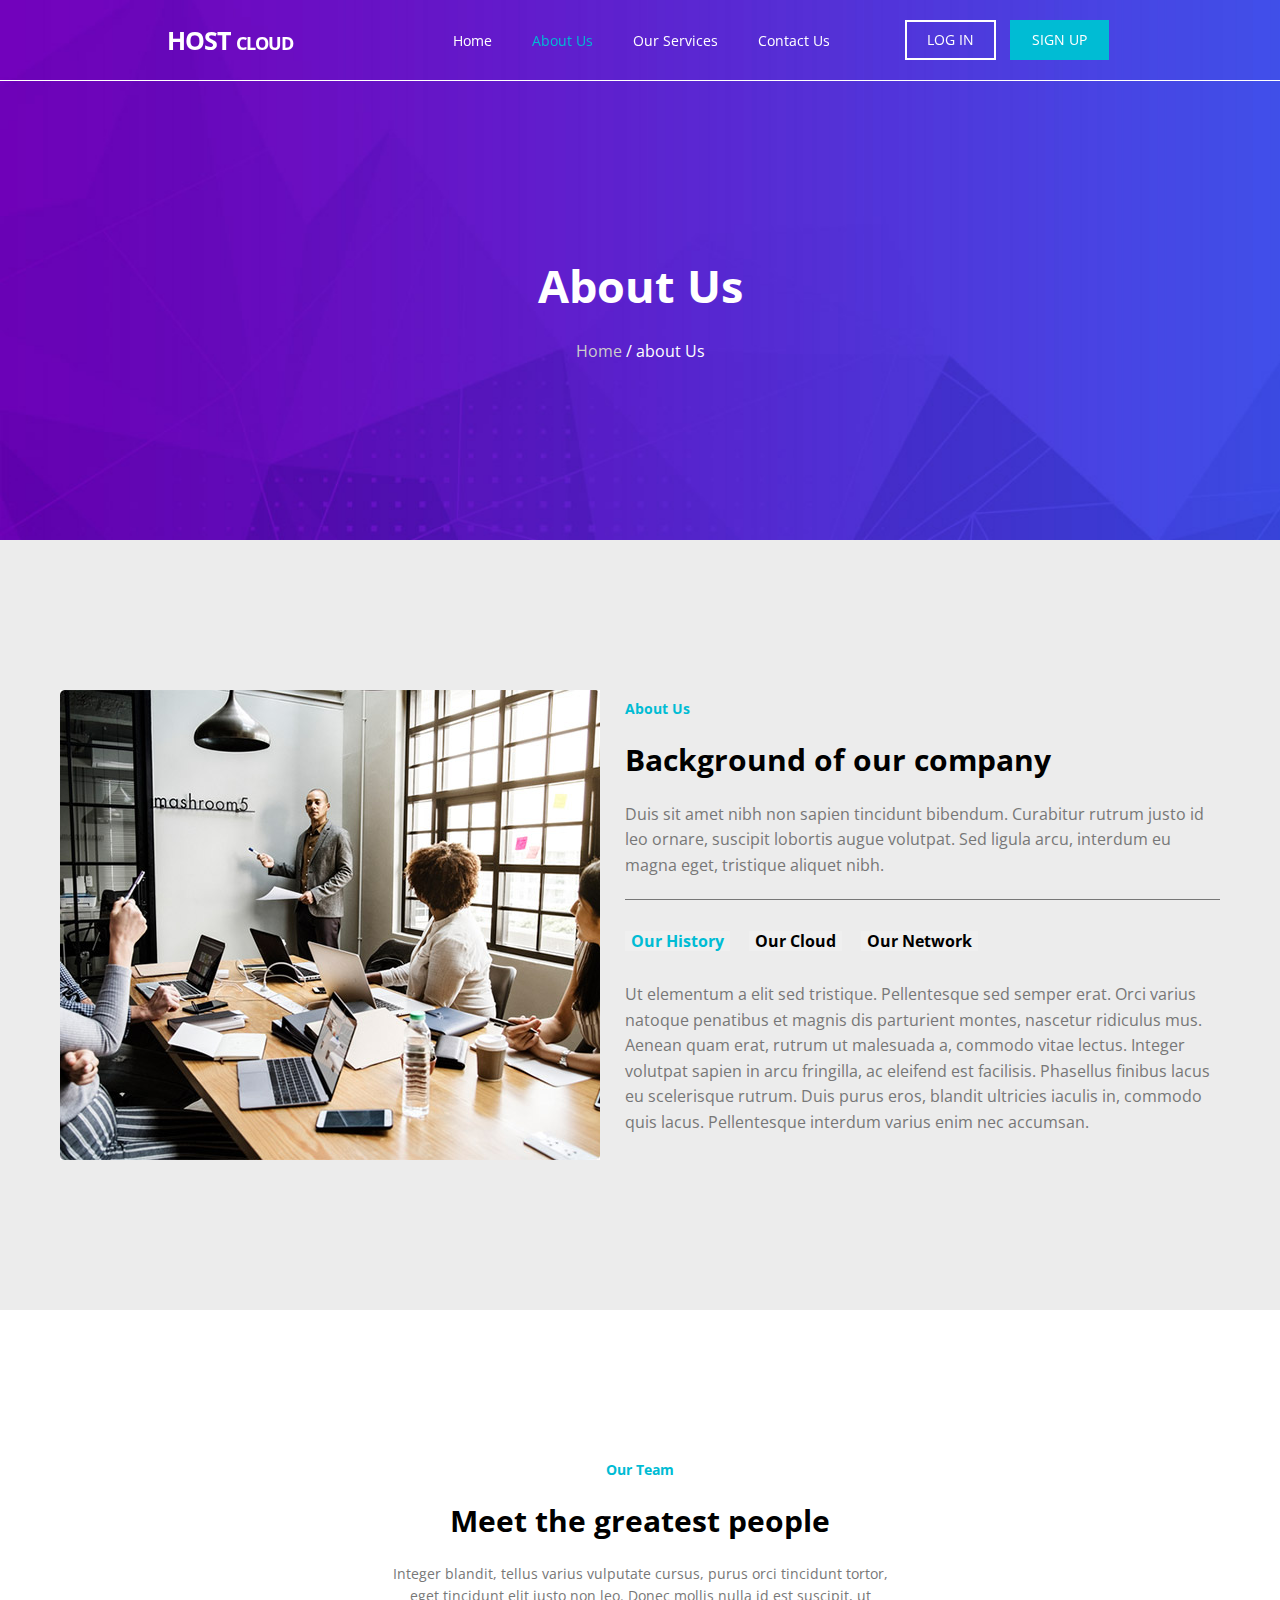
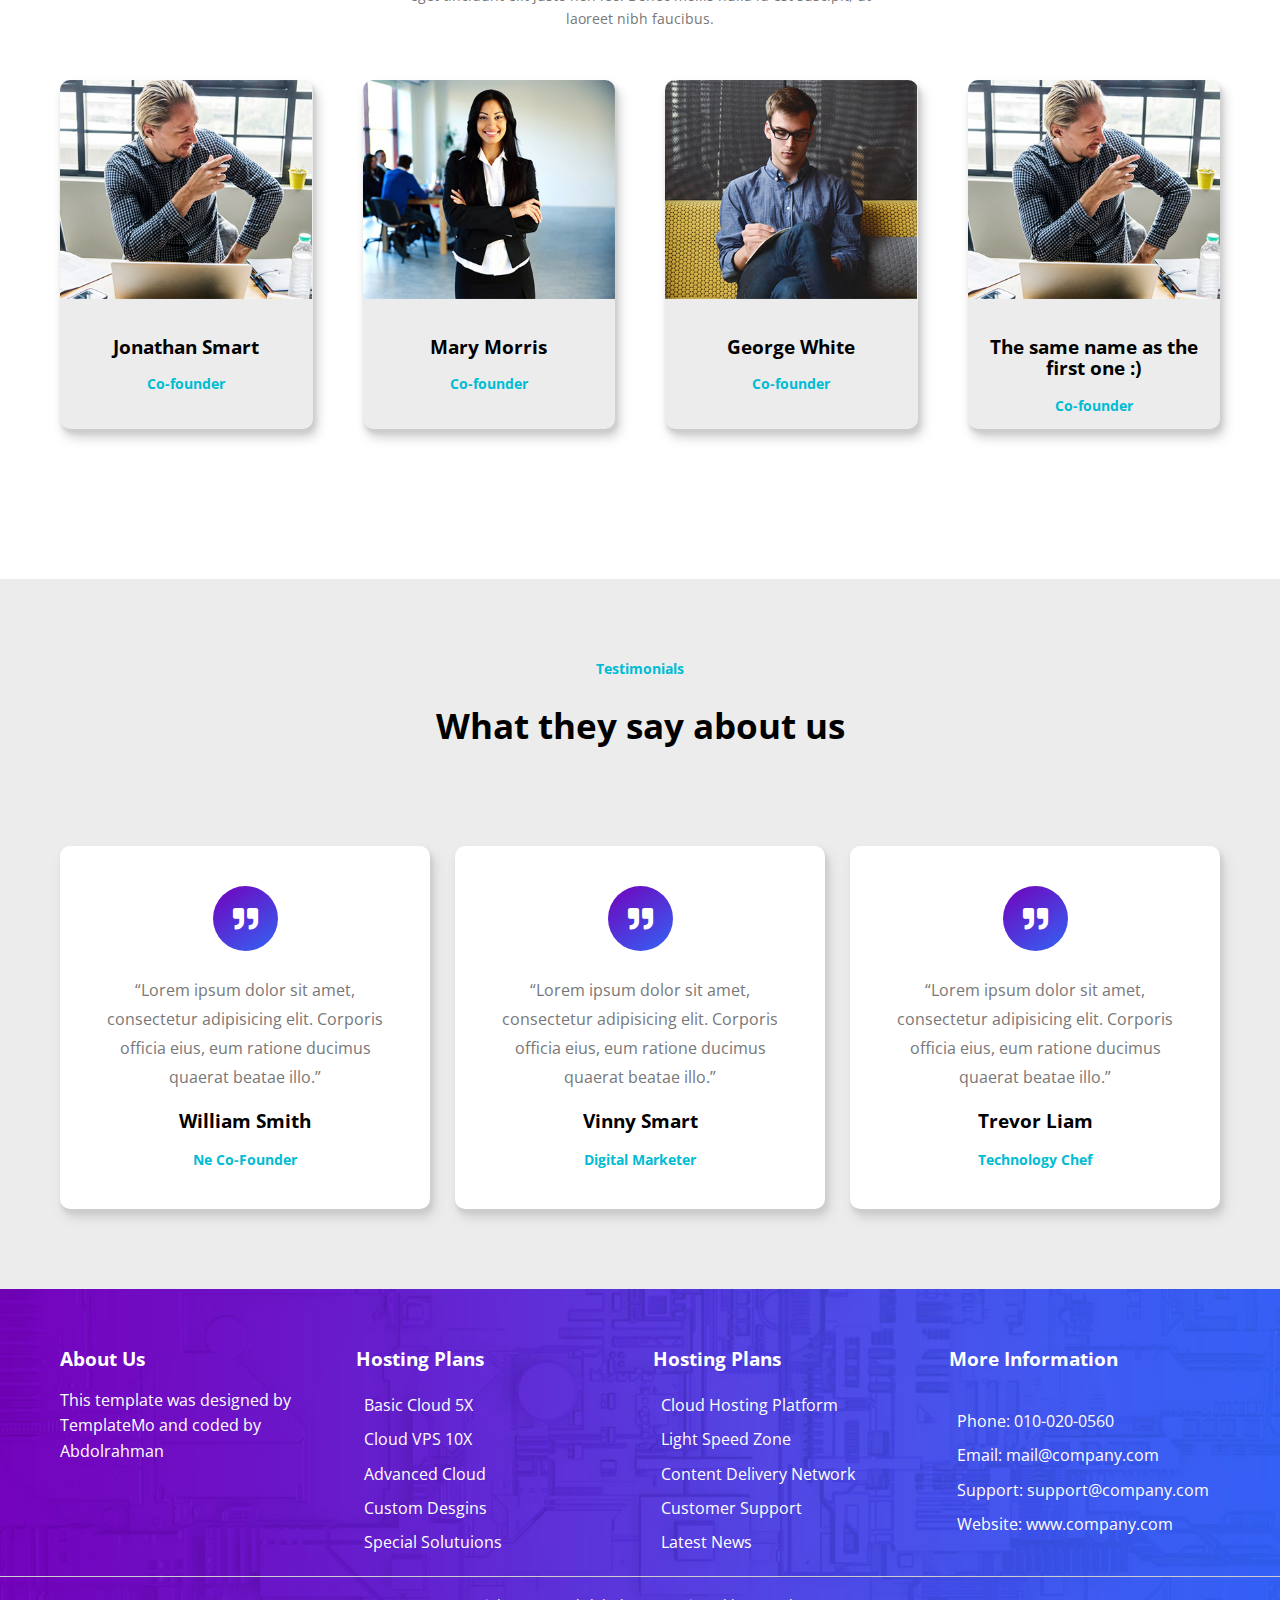
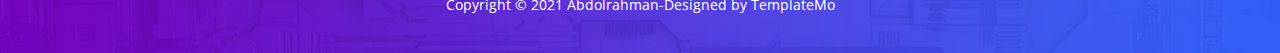
<file: aboutUs.html>
<!DOCTYPE html>
<html lang="en">

<head>
    <meta charset="UTF-8">
    <meta http-equiv="X-UA-Compatible" content="IE=edge">
    <meta name="viewport" content="width=device-width, initial-scale=1.0">
    <title>Host Cloud - About Us</title>
    <!--Style-->
    <link rel="stylesheet" href="css/all.min.css">
    <link rel="stylesheet" href="css/normalize.css">
    <link rel="stylesheet" href="css/aboutUs.css">

    <!-- Google Fonts -->
    <link rel="preconnect" href="https://fonts.googleapis.com">
    <link rel="preconnect" href="https://fonts.gstatic.com" crossorigin>
    <link
        href="https://fonts.googleapis.com/css2?family=Cairo:wght@300;400;700&family=Open+Sans:wght@300;400;700&display=swap"
        rel="stylesheet">
</head>

<body>
    <!-- Start Header -->
    <header>
        <div class="container">
            <a href="index.html">
                <h1>HOST <span>CLOUD</span></h1>
            </a>
            <i class="fas fa-bars menu"></i>
            <ul class="links">
                <li><a href="index.html">Home</a></li>
                <li><a href="aboutUs.html" class="active">About Us</a></li>
                <li><a href="ourServices.html">Our Services</a></li>
                <li><a href="contactUs.html" class="not">Contact Us</a></li>
            </ul>
            <div class="log">
                <button class="log-in">LOG IN</button>
                <button class="sign-up">SIGN UP</button>
            </div>
        </div>
    </header>
    <div class="page-title">
        <div class="container">
            <h1>About Us</h1>
            <span><a href="index.html">Home</a> / about Us</span>
        </div>
    </div>
    <div class="background-aboutUs">
        <div class="container">
            <div class="about-Us">
                <img src="images/our-team.jpg" alt="">
                <div class="text">
                    <div class="info">
                        <span class="special-span">About Us</span>
                        <h2>Background of our company</h2>
                        <p>Duis sit amet nibh non sapien tincidunt bibendum. Curabitur rutrum justo id leo ornare,
                            suscipit
                            lobortis augue
                            volutpat. Sed ligula arcu, interdum eu magna eget, tristique aliquet nibh.</p>
                    </div>
                    <button class="contentBtn">Our History</button>
                    <button class="contentBtn">Our Cloud</button>
                    <button class="contentBtn">Our Network</button>
                    <p class="content">Ut elementum a elit sed tristique. Pellentesque sed semper erat. Orci varius
                        natoque penatibus et magnis dis parturient
                        montes, nascetur ridiculus mus. Aenean quam erat, rutrum ut malesuada a, commodo vitae lectus.
                        Integer volutpat sapien
                        in arcu fringilla, ac eleifend est facilisis. Phasellus finibus lacus eu scelerisque rutrum.
                        Duis purus eros, blandit
                        ultricies iaculis in, commodo quis lacus. Pellentesque interdum varius enim nec accumsan.</p>
                </div>
            </div>
        </div>
    </div>
    <div class="our-team">
        <div class="container">
            <span class="special-span">Our Team</span>
            <h2>Meet the greatest people</h2>
            <p>Integer blandit, tellus varius vulputate cursus, purus orci tincidunt tortor, eget tincidunt elit justo
                non leo. Donec
                mollis nulla id est suscipit, ut laoreet nibh faucibus.</p>
            <div class="team-mate">
                <div class="team">
                    <img src="images/team-01.jpg" alt="">
                    <div class="info">
                        <h3>Jonathan Smart</h3>
                        <div class="special-span">Co-founder</div>
                    </div>
                </div>
                <div class="team">
                    <img src="images/team-02.jpg" alt="">
                    <div class="info">
                        <h3>Mary Morris</h3>
                        <div class="special-span">Co-founder</div>
                    </div>
                </div>
                <div class="team">
                    <img src="images/team-03.jpg" alt="">
                    <div class="info">
                        <h3>George White</h3>
                        <div class="special-span">Co-founder</div>
                    </div>
                </div>
                <div class="team">
                    <img src="images/team-01.jpg" alt="" class="fix-widt">
                    <div class="info">
                        <h3>The same name as the first one :)</h3>
                        <div class="special-span">Co-founder</div>
                    </div>
                </div>
            </div>
        </div>
    </div>
    <!-- Start Testimonials-->
    <div class="testimonials">
        <div class="container">
            <div class="info">
                <span class="special-span">Testimonials</span>
                <h2>What they say about us</h2>
            </div>
            <div class="boxes">
                <div class="box">
                    <i class="fas fa-quote-right "></i>
                    <div class="text">
                        <q>Lorem ipsum dolor sit amet, consectetur adipisicing elit. Corporis officia eius, eum ratione
                            ducimus quaerat beatae illo.</q>
                        <h3>William Smith</h3>
                        <span class="special-span">Ne Co-Founder</span>
                    </div>
                </div>
                <div class="box">
                    <i class="fas fa-quote-right "></i>
                    <div class="text">
                        <q>Lorem ipsum dolor sit amet, consectetur adipisicing elit. Corporis officia eius, eum ratione
                            ducimus quaerat beatae illo.</q>
                        <h3>Vinny Smart</h3>
                        <span class="special-span">Digital Marketer</span>
                    </div>
                </div>
                <div class="box">
                    <i class="fas fa-quote-right "></i>
                    <div class="text">
                        <q>Lorem ipsum dolor sit amet, consectetur adipisicing elit. Corporis officia eius, eum ratione
                            ducimus quaerat beatae illo.</q>
                        <h3>Trevor Liam</h3>
                        <span class="special-span">Technology Chef</span>
                    </div>
                </div>
            </div>
        </div>
    </div>
    <!-- End Testimonials-->
    <!-- Start Footer -->
    <footer>
        <div class="container">
            <div class="about">
                <H3>About Us</H3>
                <p>This template was designed by TemplateMo and coded by Abdolrahman</p>
            </div>
            <div class="box">
                <ul>
                    <h3>Hosting Plans</h3>
                    <li><a href="#">Basic Cloud 5X</a></li>
                    <li><a href="#">Cloud VPS 10X</a></li>
                    <li><a href="#">Advanced Cloud</a></li>
                    <li><a href="#">Custom Desgins</a></li>
                    <li><a href="#">Special Solutuions</a></li>
                </ul>
            </div>
            <div class="box">
                <ul>
                    <h3>Hosting Plans</h3>
                    <li><a href="#">Cloud Hosting Platform</a></li>
                    <li><a href="#">Light Speed Zone</a></li>
                    <li><a href="#">Content Delivery Network</a></li>
                    <li><a href="#">Customer Support</a></li>
                    <li><a href="#">Latest News</a></li>
                </ul>
            </div>
            <div class="box">
                <ul>
                    <h3>More Information</h3>
                    <li></li>
                    <li><a href="#">Phone: 010-020-0560</a></li>
                    <li><a href="mailto:">Email: mail@company.com</a></li>
                    <li><a href="mailto:">Support: support@company.com</a></li>
                    <li><a href="mailto:">Website: www.company.com</a></li>
                </ul>
            </div>
        </div>
        <div class="copy-right">
            <span>Copyright &copy; 2021 Abdolrahman-Designed by TemplateMo</span>
        </div>
    </footer>
    <!-- End Footer -->
    <script src="JS/aboutUs.js"></script>
</body>

</html>
</file>
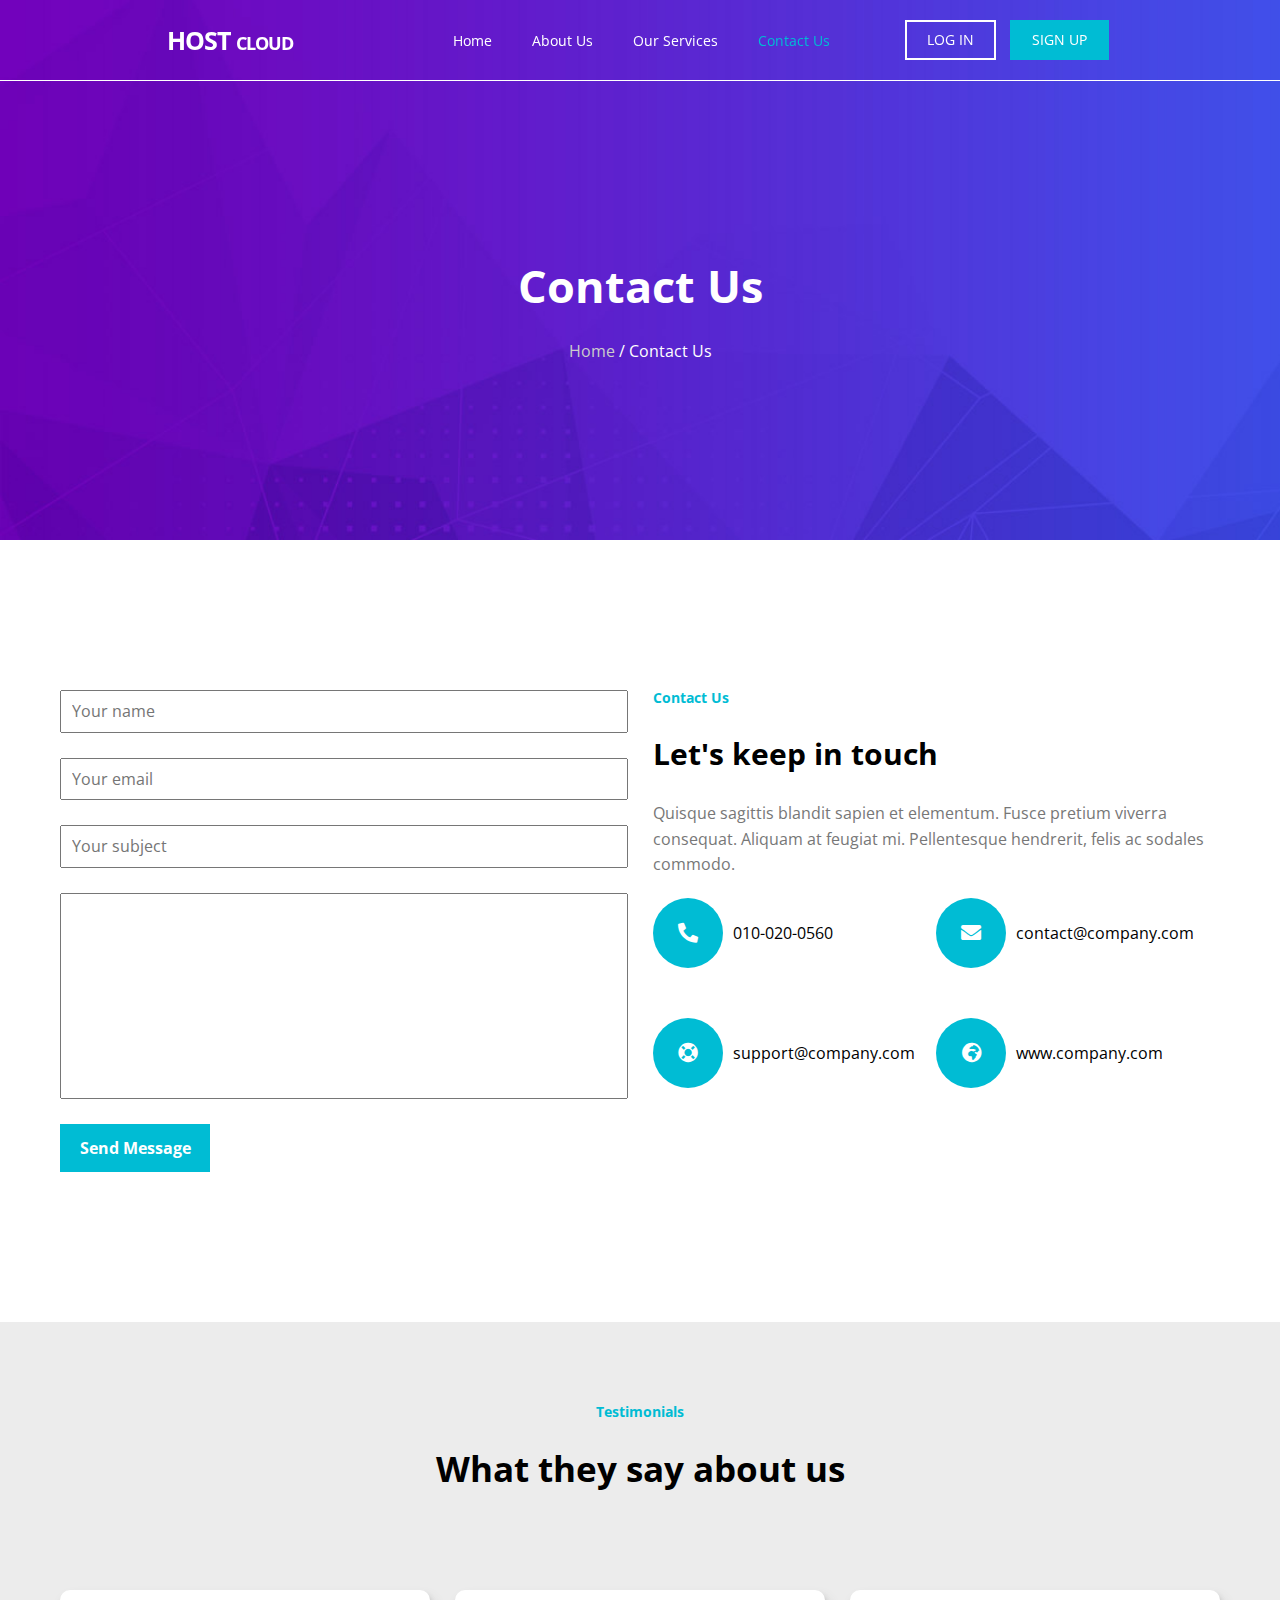
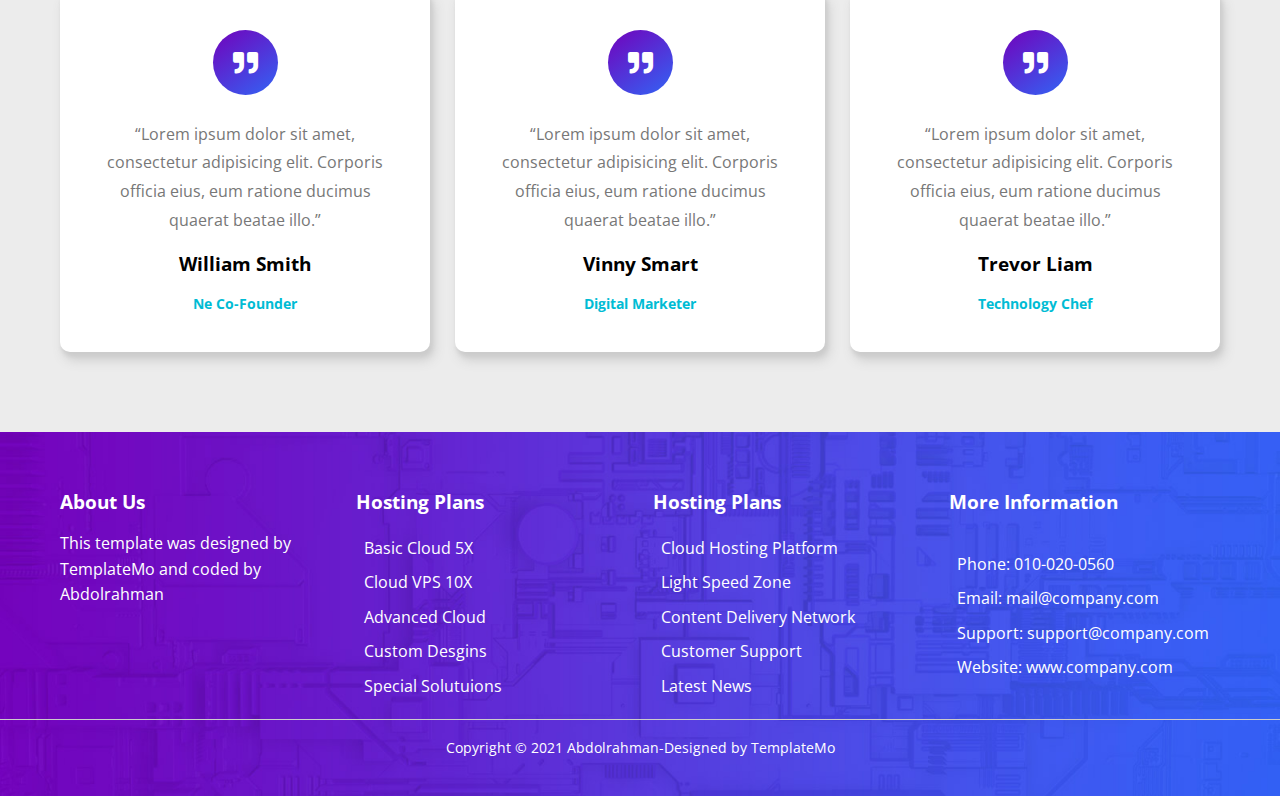
<file: contactUs.html>
<!DOCTYPE html>
<html lang="en">

<head>
    <meta charset="UTF-8">
    <meta http-equiv="X-UA-Compatible" content="IE=edge">
    <meta name="viewport" content="width=device-width, initial-scale=1.0">
    <title>Host Cloud - Contact</title>
    <!--Style-->
    <link rel="stylesheet" href="css/all.min.css">
    <link rel="stylesheet" href="css/normalize.css">
    <link rel="stylesheet" href="css/contactUs.css">

    <!-- Google Fonts -->
    <link rel="preconnect" href="https://fonts.googleapis.com">
    <link rel="preconnect" href="https://fonts.gstatic.com" crossorigin>
    <link
        href="https://fonts.googleapis.com/css2?family=Cairo:wght@300;400;700&family=Open+Sans:wght@300;400;700&display=swap"
        rel="stylesheet">
</head>

<body>
    <span class="Toup" style="display: none;">UP</span>

    <!-- Start Header -->
    <header>
        <div class="container">
            <a href="index.html">
                <h1>HOST <span>CLOUD</span></h1>
            </a>
            <i class="fas fa-bars menu"></i>
            <ul class="links">
                <li><a href="index.html">Home</a></li>
                <li><a href="aboutUs.html">About Us</a></li>
                <li><a href="ourServices.html">Our Services</a></li>
                <li><a href="contactUs.html" class="active" class="not">Contact Us</a></li>
            </ul>
            <div class="log">
                <button class="log-in">LOG IN</button>
                <button class="sign-up">SIGN UP</button>
            </div>
        </div>
    </header>
    <div class="page-title">
        <div class="container">
            <h1>Contact Us</h1>
            <span><a href="index.html">Home</a> / Contact Us</span>
        </div>
    </div>
    <!-- Start contact section -->
    <div class="contact">
        <div class="container">
            <div class="contact-form">
                <form action="">
                    <input type="text" name="contactUs" id="" required placeholder="Your name">
                    <input type="email" name="contactUs" id="" required placeholder="Your email">
                    <input type="text" name="contactUs" id="" required placeholder="Your subject">
                    <textarea name="contactUs" id="" cols="30" rows="10"></textarea>
                    <input type="submit" value="Send Message">
                </form>
            </div>
            <div class="informations">
                <div class="special-span">Contact Us</div>
                <h3>Let's keep in touch</h3>
                <p>Quisque sagittis blandit sapien et elementum. Fusce pretium viverra consequat. Aliquam at feugiat mi.
                    Pellentesque
                    hendrerit, felis ac sodales commodo.</p>
                <div class="info">
                    <div class="box">
                        <i class="fas fa-phone-alt"></i>
                        <span>010-020-0560</span>
                    </div>
                    <div class="box">
                        <i class="fas fa-envelope"></i>
                        <span>contact@company.com</span>
                    </div>
                    <div class="box">
                        <i class="fas fa-life-ring"></i>
                        <span>support@company.com</span>
                    </div>
                    <div class="box">
                        <i class="fas fa-globe-africa"></i>
                        <span>www.company.com</span>
                    </div>
                </div>
            </div>
        </div>
    </div>
    <!-- End contact section -->
    <!-- Start Testimonials-->
    <div class="testimonials">
        <div class="container">
            <div class="info">
                <span class="special-span">Testimonials</span>
                <h2>What they say about us</h2>
            </div>
            <div class="boxes">
                <div class="box">
                    <i class="fas fa-quote-right "></i>
                    <div class="text">
                        <q>Lorem ipsum dolor sit amet, consectetur adipisicing elit. Corporis officia eius, eum ratione
                            ducimus quaerat beatae illo.</q>
                        <h3>William Smith</h3>
                        <span class="special-span">Ne Co-Founder</span>
                    </div>
                </div>
                <div class="box">
                    <i class="fas fa-quote-right "></i>
                    <div class="text">
                        <q>Lorem ipsum dolor sit amet, consectetur adipisicing elit. Corporis officia eius, eum ratione
                            ducimus quaerat beatae illo.</q>
                        <h3>Vinny Smart</h3>
                        <span class="special-span">Digital Marketer</span>
                    </div>
                </div>
                <div class="box">
                    <i class="fas fa-quote-right "></i>
                    <div class="text">
                        <q>Lorem ipsum dolor sit amet, consectetur adipisicing elit. Corporis officia eius, eum ratione
                            ducimus quaerat beatae illo.</q>
                        <h3>Trevor Liam</h3>
                        <span class="special-span">Technology Chef</span>
                    </div>
                </div>
            </div>
        </div>
    </div>
    <!-- End Testimonials-->
    <!-- Start Footer -->
    <footer>
        <div class="container">
            <div class="about">
                <H3>About Us</H3>
                <p>This template was designed by TemplateMo and coded by Abdolrahman</p>
            </div>
            <div class="box">
                <ul>
                    <h3>Hosting Plans</h3>
                    <li><a href="#">Basic Cloud 5X</a></li>
                    <li><a href="#">Cloud VPS 10X</a></li>
                    <li><a href="#">Advanced Cloud</a></li>
                    <li><a href="#">Custom Desgins</a></li>
                    <li><a href="#">Special Solutuions</a></li>
                </ul>
            </div>
            <div class="box">
                <ul>
                    <h3>Hosting Plans</h3>
                    <li><a href="#">Cloud Hosting Platform</a></li>
                    <li><a href="#">Light Speed Zone</a></li>
                    <li><a href="#">Content Delivery Network</a></li>
                    <li><a href="#">Customer Support</a></li>
                    <li><a href="#">Latest News</a></li>
                </ul>
            </div>
            <div class="box">
                <ul>
                    <h3>More Information</h3>
                    <li></li>
                    <li><a href="#">Phone: 010-020-0560</a></li>
                    <li><a href="mailto:">Email: mail@company.com</a></li>
                    <li><a href="mailto:">Support: support@company.com</a></li>
                    <li><a href="mailto:">Website: www.company.com</a></li>
                </ul>
            </div>
        </div>
        <div class="copy-right">
            <span>Copyright &copy; 2021 Abdolrahman-Designed by TemplateMo</span>
        </div>
    </footer>
    <!-- End Footer -->
    <script src="JS/contact.js"></script>
</body>

</html>
</file>
<file: css/aboutUs.css>
:root {
  --mainColor: #00bcd4;
  --mainColorAlt: #01a7bd;
  --mainTransition: 0.5s;
}
body {
  font-family: "Cairo", sans-serif;
  font-family: "Open Sans", sans-serif;
}
.container {
  padding-left: 60px;
  padding-right: 60px;
  margin-left: auto;
  margin-right: auto;
}
@media (max-width: 991px) {
  .container {
    padding-left: 30px;
    padding-right: 30px;
  }
}
ul {
  list-style: none;
}
a {
  text-decoration: none;
}
.special-span {
  color: var(--mainColor);
  font-size: 14px;
  font-weight: bold;
}
/* end Global rules */
/* Start Header */
header {
  z-index: 1000;
  position: fixed;
  width: 100%;
  border-bottom: white 1px solid;
  transition: var(--mainTransition);
}
header .container {
  display: flex;
  align-items: center;
  justify-content: center;
  height: 80px;
  position: relative;
}
@media (max-width: 991px) {
  header .container {
    justify-content: space-between;
  }
}
header h1 {
  font-size: 25px;
  letter-spacing: -1px;
  color: white;
}
@media (min-width: 1200px) {
  header h1 {
    margin-right: 100px;
  }
}
header h1 span {
  font-size: 18px;
}
@media (max-width: 761px) {
  header h1 {
    font-size: 18px;
  }
  header h1 span {
    font-size: 12px;
  }
}
header .menu {
  display: none;
  color: var(--mainColor);
  background-color: transparent;
  padding: 35px 18px;
}
/* header .menu:hover + ul {
  display: flex;
} */
@media (max-width: 991px) {
  header .menu {
    display: flex;
    position: absolute;
    right: 8px;
  }
}
header .links {
  list-style: none;
  display: flex;
  justify-content: flex-end;
  margin-right: 50px;
}
@media (max-width: 991px) {
  header .links {
    display: none;
    position: absolute;
    top: calc(100% - 15px);
    flex-direction: column;
    background-color: white;
    width: 100%;
    padding: 0%;
    right: 0;
    left: 0;
    height: 200px;
    justify-content: center;
    gap: 20px;
    text-align: center;
  }
  header .links:hover {
    display: flex;
  }
}
header .links a {
  margin: 0 20px;
  font-size: 14px;
  transition: var(--mainTransition);
  color: white;
}
@media (max-width: 991px) {
  header .links a {
    color: black !important;
  }
  header .links li {
    position: relative;
    width: 100%;
    padding: 5px;
  }
  header .links a:not(.not)::after {
    content: "";
    position: absolute;
    background-color: rgb(211, 211, 211);
    width: 100%;
    height: 1px;
    bottom: -10px;
    right: 0;
  }
}
header .links .active {
  color: var(--mainColor) !important;
}
header .links a:hover {
  color: var(--mainColor) !important;
}
header button {
  font-size: 14px;
  padding: 10px 20px;
  margin: 0 5px;
  cursor: pointer;
  transition: var(--mainTransition);
}
@media (max-width: 761px) {
  header button {
    padding: 5px 10px;
    display: flex;
  }
}
@media (max-width: 991px) {
  header .log {
    margin: 0 auto;
  }
}
@media (max-width: 761px) {
  header .log {
    display: flex;
    justify-content: center;
    align-items: center;
    margin: 0 auto;
  }
}
header .log-in {
  background-color: transparent;
  border: solid white 2px;
  color: white;
}

header .log-in:hover {
  color: var(--mainColor) !important;
  background-color: white;
}
header .sign-up {
  background-color: var(--mainColor);
  border: solid var(--mainColor) 2px;
  color: white;
}
header .sign-up:hover {
  background-color: var(--mainColorAlt);
  border: solid var(--mainColorAlt) 2px;
}
/* End Header */
/* ٍStart Page Title */
.page-title {
  background-image: url(../images/heading-bg.jpg);
  background-size: cover;
  padding: 230px 0 180px 0;
}
.page-title .container {
  text-align: center;
}
.page-title .container h1 {
  color: white;
  font-size: 45px;
}
.page-title .container span {
  color: white;
}
.page-title .container span a {
  color: #ccc;
}
/* ٍEnd Page Title */
/* Start about us */
.background-aboutUs {
  padding-top: 150px;
  padding-bottom: 150px;
  background-color: #ececec;
}
.background-aboutUs .container .about-Us {
  display: flex;
  align-items: center;
  gap: 25px;
}
@media (max-width: 991px) {
  .background-aboutUs .container .about-Us {
    flex-direction: column;
    justify-content: center;
    text-align: center;
  }
}
@media (max-width: 991px) {
  .background-aboutUs .container .about-Us img {
    display: none;
  }
}
.background-aboutUs .container .about-Us img {
  max-width: 100%;
}
.background-aboutUs .container .about-Us h2 {
  font-size: 30px;
}
.background-aboutUs .container .about-Us .info p {
  line-height: 1.6;
  color: #777;
  border-bottom: 1px solid;
  padding-bottom: 20px;
}
.background-aboutUs .container .contentBtn {
  border: none;
  font-weight: bold;
  cursor: pointer;
  margin: 15px 15px 15px 0px;
  color: black;
}
.background-aboutUs .container .contentBtn:first-of-type {
  color: var(--mainColor);
}
.background-aboutUs .container .content {
  line-height: 1.6;
  color: #777;
}
/* .background-aboutUs .container .aboutOur-services {
  margin-top: 50px;
  display: flex;
  justify-content: space-around;
  gap: 25px;
} 
@media (max-width: 991px) {
  .background-aboutUs .container .aboutOur-services {
    flex-basis: 100%;
    flex-flow: wrap;
  }
}
.background-aboutUs .container .aboutOur-services .box {
  background-color: white;
  border-radius: 10px;
  padding: 20px;
  box-shadow: 2px 4px 4px #ccc, 4px 8px 12px #ccc;
}
.background-aboutUs .container .aboutOur-services h3 {
  color: var(--mainColor);
}
.background-aboutUs .container .aboutOur-services p {
  line-height: 1.8;
  color: #777;
} */
/* End about us */
/* Start Our Team */
.our-team {
  padding-top: 150px;
  padding-bottom: 150px;
}
.our-team .container {
  text-align: center;
}
.our-team .container h2 {
  font-size: 30px;
}
@media (max-width: 761px) {
  .our-team .container h2 {
    font-size: 22px;
  }
}
.our-team .container p {
  color: #777;
  font-size: 14px;
  max-width: 500px;
  line-height: 1.6;
  margin: 0 auto;
}
.our-team .container .team-mate {
  margin-top: 50px;
  display: grid;
  grid-template-columns: repeat(auto-fit, minmax(250px, 1fr));
  gap: 50px;
}
.our-team .container .team-mate .team img {
  max-width: 100%;
  position: relative;
  z-index: 1;
}
.our-team .container .team img:hover {
  opacity: 0.5;
  transition: 00.5s;
}
.our-team .container .team-mate .team {
  background-color: #ececec;
  width: fit-content;
  box-shadow: 2px 4px 4px #ccc, 4px 8px 12px #ccc;
  border-radius: 10px;
  overflow: hidden;
}
.our-team .container .team-mate .team .info {
  padding: 15px;
}

/* End Our Team */
/* Start Testimonials */
.testimonials {
  padding-top: 80px;
  padding-bottom: 80px;
  background-color: #ececec;
}
.testimonials .info {
  text-align: center;
  margin-bottom: 100px;
}
.testimonials .info h2 {
  font-size: 35px;
}
@media (max-width: 761px) {
  .testimonials .info h2 {
    font-size: 25px;
  }
}
.testimonials .boxes {
  display: grid;
  grid-template-columns: repeat(auto-fit, minmax(300px, 1fr));
  gap: 25px;
}
.testimonials .box {
  text-align: center;
  background-color: white;
  padding: 40px 30px;
  border-radius: 10px;
  box-shadow: 2px 4px 4px #ccc, 4px 8px 12px #ccc;
}
.testimonials .box i {
  background: linear-gradient(
    145deg,
    rgba(114, 2, 187, 1) 0%,
    rgba(50, 100, 245, 1) 100%
  );
  color: white;
  padding: 20px;
  border-radius: 50%;
  font-size: 25px;
  margin-bottom: 25px;
}
.testimonials .box q {
  color: #777;
  line-height: 1.8;
}
/* End Testimonials */
/* Start Footer */
footer {
  padding-top: 40px;
  padding-bottom: 40px;
  background-image: url(../images/footer-bg.jpg);
  background-size: cover;
  color: white;
}
footer .container {
  display: grid;
  grid-template-columns: repeat(auto-fit, minmax(200px, 1fr));
  gap: 25px;
  border-bottom: 1px solid #ccc;
}
footer .container .about p {
  line-height: 1.6;
}
footer ul {
  padding-left: 0;
}
footer .container .box ul li {
  padding: 8px;
}
footer .container .box ul li a {
  color: white;
  margin-left: 0;
}
footer .container .box ul li:hover {
  transition: 0.5s;
  padding-left: 20px;
}
footer .copy-right {
  text-align: center;
  font-size: 14px;
  margin-top: 20px;
}
/* End Footer */
</file>
<file: css/contactUs.css>
:root {
  --mainColor: #00bcd4;
  --mainColorAlt: #01a7bd;
  --mainTransition: 0.5s;
}
body {
  font-family: "Cairo", sans-serif;
  font-family: "Open Sans", sans-serif;
}
.container {
  padding-left: 60px;
  padding-right: 60px;
  margin-left: auto;
  margin-right: auto;
}
@media (max-width: 991px) {
  .container {
    padding-left: 30px;
    padding-right: 30px;
  }
}
ul {
  list-style: none;
}
a {
  text-decoration: none;
}
.special-span {
  color: var(--mainColor);
  font-size: 14px;
  font-weight: bold;
}
/* end Global rules */
/* Start Header */
header {
  z-index: 1000;
  position: fixed;
  width: 100%;
  border-bottom: white 1px solid;
  transition: var(--mainTransition);
}
header .container {
  display: flex;
  align-items: center;
  justify-content: center;
  height: 80px;
  position: relative;
}
@media (max-width: 991px) {
  header .container {
    justify-content: space-between;
  }
}
header h1 {
  font-size: 25px;
  letter-spacing: -1px;
  color: white;
}
@media (min-width: 1200px) {
  header h1 {
    margin-right: 100px;
  }
}
header h1 span {
  font-size: 18px;
}
@media (max-width: 761px) {
  header h1 {
    font-size: 18px;
  }
  header h1 span {
    font-size: 12px;
  }
}
header .menu {
  display: none;
  color: var(--mainColor);
  background-color: transparent;
  padding: 35px 18px;
}
/* header .menu:hover + ul {
  display: flex;
} */
@media (max-width: 991px) {
  header .menu {
    display: flex;
    position: absolute;
    right: 8px;
  }
}
header .links {
  list-style: none;
  display: flex;
  justify-content: flex-end;
  margin-right: 50px;
}
@media (max-width: 991px) {
  header .links {
    display: none;
    position: absolute;
    top: calc(100% - 15px);
    flex-direction: column;
    background-color: white;
    width: 100%;
    padding: 0%;
    right: 0;
    left: 0;
    height: 200px;
    justify-content: center;
    gap: 20px;
    text-align: center;
  }
  header .links:hover {
    display: flex;
  }
}
header .links a {
  margin: 0 20px;
  font-size: 14px;
  transition: var(--mainTransition);
  color: white;
}
@media (max-width: 991px) {
  header .links a {
    color: black !important;
  }
  header .links li {
    position: relative;
    width: 100%;
    padding: 5px;
  }
  header .links a:not(.not)::after {
    content: "";
    position: absolute;
    background-color: rgb(211, 211, 211);
    width: 100%;
    height: 1px;
    bottom: -10px;
    right: 0;
  }
}
header .links .active {
  color: var(--mainColor) !important;
}
header .links a:hover {
  color: var(--mainColor) !important;
}
header button {
  font-size: 14px;
  padding: 10px 20px;
  margin: 0 5px;
  cursor: pointer;
  transition: var(--mainTransition);
}
@media (max-width: 761px) {
  header button {
    padding: 5px 10px;
    display: flex;
  }
}
@media (max-width: 991px) {
  header .log {
    margin: 0 auto;
  }
}
@media (max-width: 761px) {
  header .log {
    display: flex;
    justify-content: center;
    align-items: center;
    margin: 0 auto;
  }
}
header .log-in {
  background-color: transparent;
  border: solid white 2px;
  color: white;
}

header .log-in:hover {
  color: var(--mainColor) !important;
  background-color: white;
}
header .sign-up {
  background-color: var(--mainColor);
  border: solid var(--mainColor) 2px;
  color: white;
}
header .sign-up:hover {
  background-color: var(--mainColorAlt);
  border: solid var(--mainColorAlt) 2px;
}
/* End Header */
/* ٍStart Page Title */
.page-title {
  background-image: url(../images/heading-bg.jpg);
  background-size: cover;
  padding: 230px 0 180px 0;
}
.page-title .container {
  text-align: center;
}
.page-title .container h1 {
  color: white;
  font-size: 45px;
}
.page-title .container span {
  color: white;
}
.page-title .container span a {
  color: #ccc;
}
/* Start contact section */
.contact {
  padding-top: 150px;
  padding-bottom: 150px;
}
.contact .container {
  display: grid;
  grid-template-columns: repeat(auto-fit, minmax(250px, 1fr));
  gap: 25px;
}
.contact .contact-form form {
  display: flex;
  flex-direction: column;
  gap: 25px;
}

.contact .contact-form form input[type="text"],
.contact .contact-form form input[type="email"],
.contact .contact-form form textarea {
  padding: 10px;
  outline: none;
  resize: none;
}
.contact .contact-form form input[type="submit"] {
  width: 150px;
  padding: 15px;
  background-color: var(--mainColor);
  border: none;
  outline: none;
  color: white;
  font-weight: bold;
  cursor: pointer;
}
.contact .contact-form form input[type="submit"]:hover {
  background-color: var(--mainColorAlt);
  transition: var(--mainTransition);
}
.contact .informations h3 {
  font-size: 30px;
}
.contact .informations p {
  color: #777;
  line-height: 1.6;
  margin-bottom: 20px;
}
.contact .informations .info {
  display: flex;
  flex-wrap: wrap;
  gap: 50px 0;
}
.informations .info .box {
  flex-basis: 50%;
  display: flex;
  gap: 10px;
  align-items: center;
}
@media (max-width: 761px) {
  .informations .info .box {
    flex-basis: 100%;
  }
}
.informations .info .box i {
  background-color: var(--mainColor);
  width: 70px;
  height: 70px;
  border-radius: 100%;
  color: white;
  display: flex;
  justify-content: center;
  align-items: center;
  font-size: 20px;
}

.Toup {
  background-color: var(--mainColor);
  color: white;
  border: none;
  padding: 6px;
  border-radius: 10px;
  font-weight: bold;
  position: fixed;
  bottom: 20px;
  right: 20px;
  cursor: pointer;
  z-index: 10000000000;
}

.informations .info .box span {
  color: black;
}
/* Start Testimonials */
.testimonials {
  padding-top: 80px;
  padding-bottom: 80px;
  background-color: #ececec;
}
.testimonials .info {
  text-align: center;
  margin-bottom: 100px;
}
.testimonials .info h2 {
  font-size: 35px;
}
@media (max-width: 761px) {
  .testimonials .info h2 {
    font-size: 25px;
  }
}
.testimonials .boxes {
  display: grid;
  grid-template-columns: repeat(auto-fit, minmax(300px, 1fr));
  gap: 25px;
}
.testimonials .box {
  text-align: center;
  background-color: white;
  padding: 40px 30px;
  border-radius: 10px;
  box-shadow: 2px 4px 4px #ccc, 4px 8px 12px #ccc;
}
.testimonials .box i {
  background: linear-gradient(
    145deg,
    rgba(114, 2, 187, 1) 0%,
    rgba(50, 100, 245, 1) 100%
  );
  color: white;
  padding: 20px;
  border-radius: 50%;
  font-size: 25px;
  margin-bottom: 25px;
}
.testimonials .box q {
  color: #777;
  line-height: 1.8;
}
/* End Testimonials */
/* Start Footer */
footer {
  padding-top: 40px;
  padding-bottom: 40px;
  background-image: url(../images/footer-bg.jpg);
  background-size: cover;
  color: white;
}
footer .container {
  display: grid;
  grid-template-columns: repeat(auto-fit, minmax(200px, 1fr));
  gap: 25px;
  border-bottom: 1px solid #ccc;
}
footer .container .about p {
  line-height: 1.6;
}
footer ul {
  padding-left: 0;
}
footer .container .box ul li {
  padding: 8px;
}
footer .container .box ul li a {
  color: white;
  margin-left: 0;
}
footer .container .box ul li:hover {
  transition: 0.5s;
  padding-left: 20px;
}
footer .copy-right {
  text-align: center;
  font-size: 14px;
  margin-top: 20px;
}
/* End Footer */
</file>
